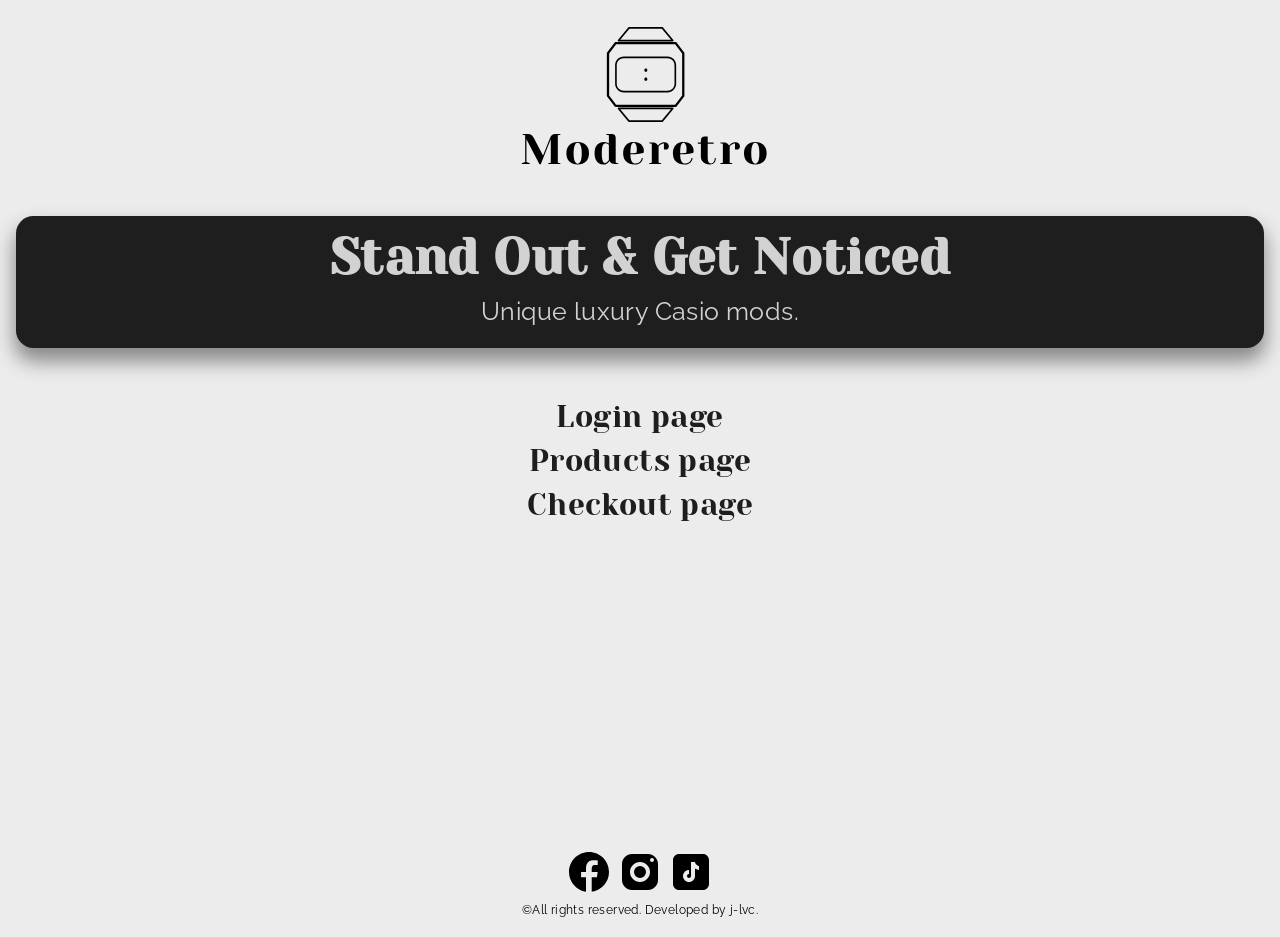
<file: index.html>
<!DOCTYPE html>
<html lang="en">
<head>
    <meta charset="UTF-8">
    <meta name="viewport" content="width=device-width, initial-scale=1.0">
    <meta name="description" content="Unique Casio mods. Wear luxury, style and self image of bravery.">
    <meta name="author" content="d-jlvc">
    <!-- Title: -->
    <title>Moderetro | Index</title>
    <!-- OPEN GRAPH Tags: -->
    <meta property="og:type" content="website">
    <meta property="og:url" content="">
    <meta property="og:title" content="Moderetro | Unique Casio Mods">
    <meta property="og:description" content="Discover luxury Casio mods. Unique design for those who dare to be different!">
    <meta property="og:image" content="">
    <!-- Links: -->
    <link rel="stylesheet" href="./css/bootstrap-grid.min.css">
    <link rel="stylesheet" href="./css/style.css">
    <!-- Fonts: -->
    <link rel="preconnect" href="https://fonts.googleapis.com">
    <link rel="preconnect" href="https://fonts.gstatic.com" crossorigin>
    <link href="https://fonts.googleapis.com/css2?family=Yeseva+One&display=swap&family=Raleway:ital,wght@0,100..900;1,100..900" rel="stylesheet">
    <!-- Favicon: -->
    <link rel="shortcut icon" href="/images/favicon.svg" type="image/svg">
</head>
<body>
    <!-- Main content: -->
    <main class="index-main">
        <!-- Logo: -->
        <div class="main-logo">
            <img src="images/moderetro-top.svg" alt="Company logo">
        </div>
        <!-- Moto message: -->
        <div class="moto-msg">
            <h1 class="moto-msg-h1">
                Stand Out & Get Noticed
            </h1>
            <h2 class="moto-msg-h2">
                Unique luxury Casio mods.
            </h2>
        </div>

        <!-- Navigation: -->
        <nav class="index-nav">
            <ul>
                <li><a class="index-nav-link" href="./page-login.html" target="_blank">Login page</a></li>
                <li><a class="index-nav-link" href="./page-product.html" target="_blank">Products page</a></li>
                <li><a class="index-nav-link" href="./page-checkout.html" target="_blank">Checkout page</a></li>
            </ul>
        </nav>
    </main>
    
    <!-- Footer &copy;: -->
    <footer class="footer-index">
        <!-- Social media: -->
        <div class="footer-social-media">
            <a class="footer-soc-link" href="https://facebook.com" target="_blank"">
                <img src="images/icon-facebook.svg" alt="Facebook link">
            </a>
            <a class="footer-soc-link" href="https://instagram.com" target="_blank">
                <img src="images/icon-instagram.svg" alt="Instagram link">
            </a>
            <a class="footer-soc-link" href="https://tiktok.com" target="_blank">
                <img src="images/icon-tiktok.svg" alt="Tiktok link">
            </a>
        </div>
        <!-- Copyright msg: -->
        <p class="footer-copyright-msg">&copy;All rights reserved. Developed by j-lvc.</p>
    </footer>

    <!-- Bootstrap jS and main.js import: -->
    <script src="./scripts/bootstrap.bundle.min.js"></script>
    <script src="./js/main.js"></script>
</body>
</html>
</file>
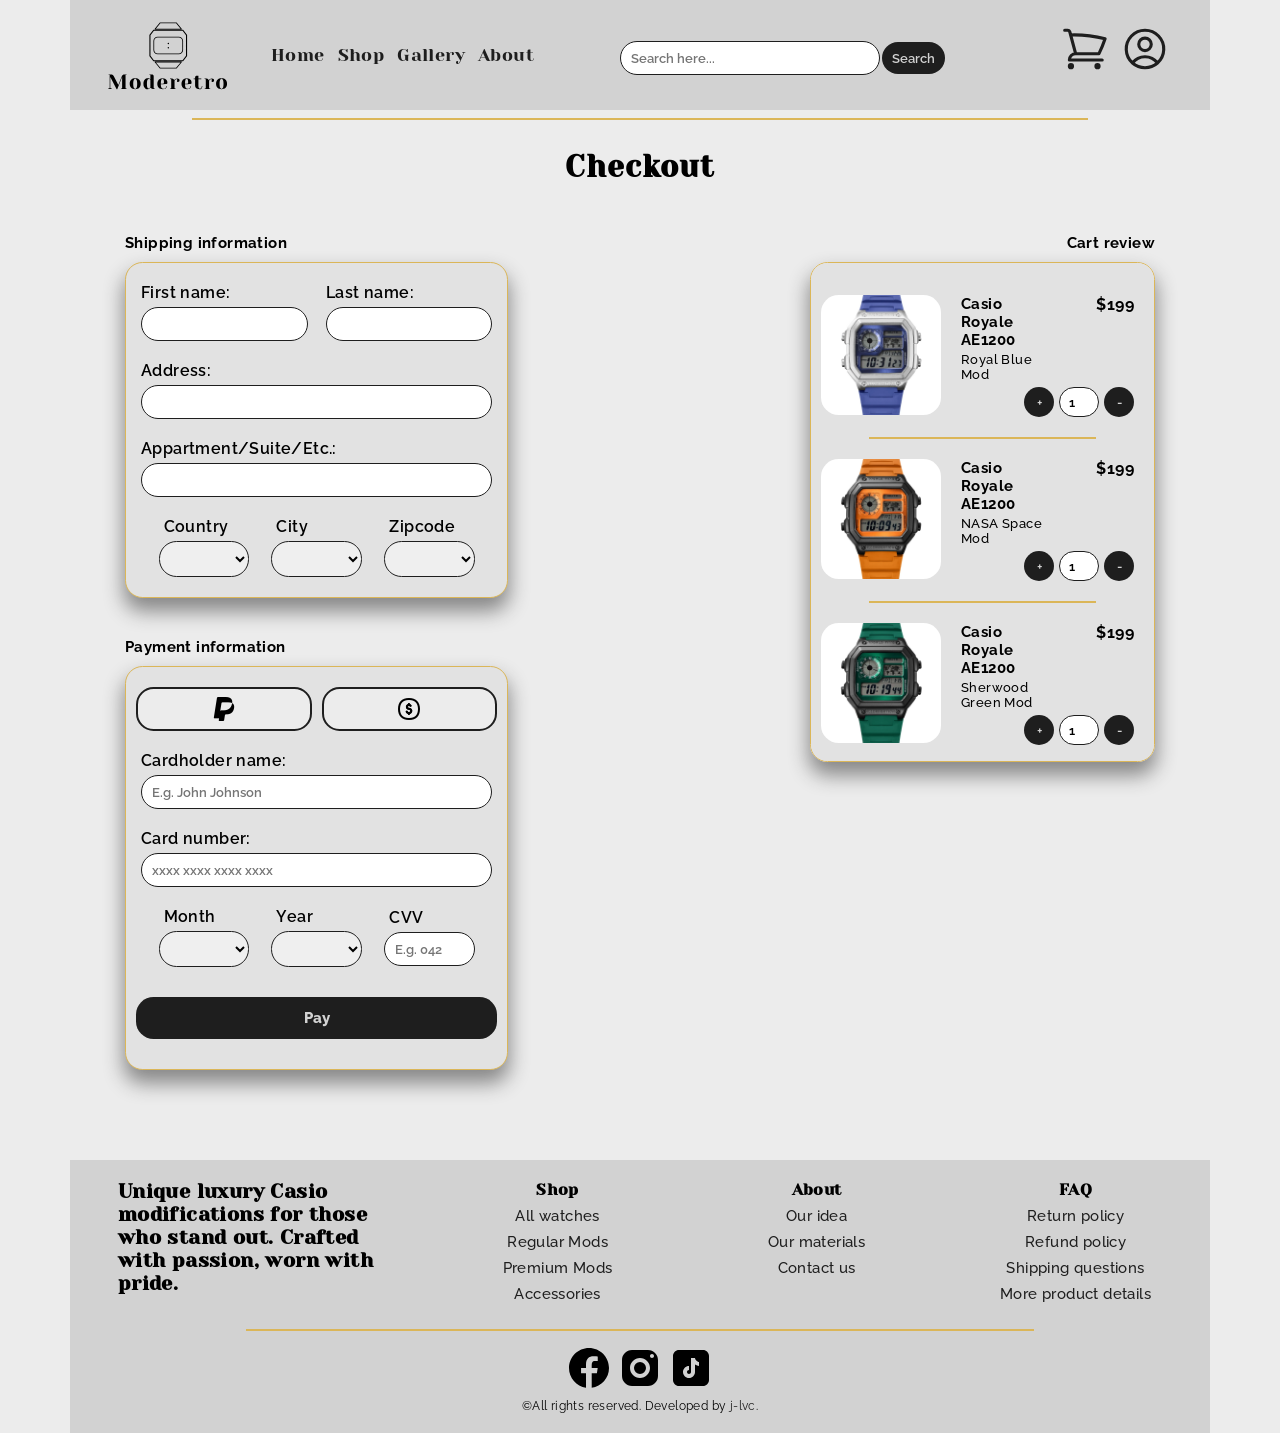
<file: page-checkout.html>
<!DOCTYPE html>
<html lang="en">
<head>
    <meta charset="UTF-8">
    <meta name="viewport" content="width=device-width, initial-scale=1.0">
    <meta name="description" content="Unique luxury Casio modifications for those who stand out. Crafted with passion, worn with pride.">
    <meta name="author" content="d-jlvc">
    <!-- Title: -->
    <title>Moderetro | Checkout</title>
    <!-- OPEN GRAPH Tags: -->
    <meta property="og:type" content="website">
    <meta property="og:url" content="">
    <meta property="og:title" content="Moderetro | Unique Casio Mods">
    <meta property="og:description" content="Discover luxury Casio mods. Unique design for those who dare to be different!">
    <meta property="og:image" content="">
    <!-- Links: -->
    <link rel="stylesheet" href="./css/bootstrap-grid.min.css">
    <link rel="stylesheet" href="./css/style.css">
    <!-- Fonts: -->
    <link rel="preconnect" href="https://fonts.googleapis.com">
    <link rel="preconnect" href="https://fonts.gstatic.com" crossorigin>
    <link href="https://fonts.googleapis.com/css2?family=Yeseva+One&display=swap&family=Raleway:ital,wght@0,100..900;1,100..900" rel="stylesheet">
    <!-- Favicon: -->
    <link rel="shortcut icon" href="images/favicon.svg" type="image/svg">
</head>
<body>
    <!-- Header: -->
    <header class="container header">
        <div class="row align-items-center justify-content-lg-between">
            <!-- Header logo: -->
            <div class="col-12 d-block d-lg-none">
                <a href="index.html"><img class="header-logo" src="images/moderetro-logo.svg" alt="Company logo"></a>
            </div>
            <div class="col-lg-2 d-none d-lg-block">
                <a href="index.html"><img class="header-logo" src="images/moderetro-top.svg" alt="Company logo"></a>
            </div>
            <!-- Header navigation: -->
            <div class="col-12 col-lg-3">
                <nav class="header-nav">
                    <ul>
                        <li><a class="header-nav-link" href="index.html" target="_self">Home</a></li>
                        <li><a class="header-nav-link" href="page-product.html" target="_self">Shop</a></li>
                        <li><a class="header-nav-link" href="#" target="_self">Gallery</a></li>
                        <li><a class="header-nav-link" href="#" target="_self">About</a></li>
                    </ul>
                </nav>
            </div>
            <!-- Search bar: -->
            <div class="search-bar col-12 col-lg-5">
                <form action="#" method="get">
                    <input class="search-field" type="search" 
                    name="q" id="search-action" 
                    placeholder="Search here...">
                    <button class="buttons" type="submit">Search</button>
                </form>
            </div>
            <!-- Header icons: -->
            <div class="header-icons col-12 col-lg-2">
                <a href="./page-checkout.html">
                    <svg class="header-icon" xmlns="http://www.w3.org/2000/svg" fill="none" viewBox="0 0 24 24" stroke-width="1.5" stroke="currentColor" class="size-6">
                        <path stroke-linecap="round" stroke-linejoin="round" d="M2.25 3h1.386c.51 0 .955.343 1.087.835l.383 1.437M7.5 14.25a3 3 0 0 0-3 3h15.75m-12.75-3h11.218c1.121-2.3 2.1-4.684 2.924-7.138a60.114 60.114 0 0 0-16.536-1.84M7.5 14.25 5.106 5.272M6 20.25a.75.75 0 1 1-1.5 0 .75.75 0 0 1 1.5 0Zm12.75 0a.75.75 0 1 1-1.5 0 .75.75 0 0 1 1.5 0Z" />
                    </svg>
                </a>
                <a href="./page-login.html">
                    <svg class="header-icon" xmlns="http://www.w3.org/2000/svg" fill="none" viewBox="0 0 24 24" stroke-width="1.5" stroke="currentColor" class="size-6">
                        <path stroke-linecap="round" stroke-linejoin="round" d="M17.982 18.725A7.488 7.488 0 0 0 12 15.75a7.488 7.488 0 0 0-5.982 2.975m11.963 0a9 9 0 1 0-11.963 0m11.963 0A8.966 8.966 0 0 1 12 21a8.966 8.966 0 0 1-5.982-2.275M15 9.75a3 3 0 1 1-6 0 3 3 0 0 1 6 0Z" />
                    </svg>
                </a>
            </div>
        </div>
    </header>

    <!-- Separator -->
    <div class="sep"></div>

    <!-- Main content: -->
    <main class="container main">

        <!-- Main title: -->
        <h1 class="main-title">Checkout</h1>

        <!-- MAIN ROW!!! -->
        <div class="row flex-row align-items-start justify-content-between">

            <!-- SHIPPING AND PAYMENT container -->
            <div class="container flex-column
                order-2 order-md-2 order-lg-1
                col-12 col-md-9 col-lg-5 centered">

                <!-- Shipping and Payment Form: -->
                <form action="#" method="post">

                    <!-- SHIPPING FIELD: -->
                    <div class="shipping-info col-12 col-md-9 col-lg-10">
                        <!-- Title: -->
                        <h2>Shipping information</h2>
                        <!-- Shipping info field: -->
                        <div class="info-field">
                            <!-- User name and surname div: -->
                            <div class="name-input">
                                <!-- Name: -->
                                <label>
                                    First name:
                                    <input class="input-field" type="text" 
                                    name="first-name" id="first-name" required>
                                </label>
                                <!-- Surname: -->
                                <label>
                                    Last name:
                                    <input class="input-field" type="text" 
                                    name="last-name" id="last-name" required>
                                </label>
                            </div>
                            <!-- Address: -->
                            <label>
                                Address:
                                <input class="input-field" type="text" 
                                name="address" id="address" required>
                            </label>
                            <!-- Appt/Suit/Etc: -->
                            <label>
                                Appartment/Suite/Etc.:
                                <input class="input-field" type="text" 
                                name="appt-etc" id="appt-etc">
                            </label>

                            <!-- Dropdown info: -->
                            <div class="dropdowns">
                                <!-- Country dropdown: -->
                                <div class="ddn col-3">
                                    <label for="country">Country</label>
                                    <select class="ddown" name="country" id="country" required>
                                        <option value=""></option>
                                        <option value="country-1">Serbia</option>
                                        <option value="country-2">Montenegro</option>
                                        <option value="country-3">Croatia</option>
                                        <option value="country-4">Bosnia and Herzegovina</option>
                                        <option value="country-5">North Macedonia</option>
                                        <option value="country-6">Romania</option>
                                    </select>
                                </div>
                                <!-- City dropdown: -->
                                <div class="ddn col-3">
                                    <label for="city">City</label>
                                    <select class="ddown" name="city" id="city" required>
                                        <option value=""></option>
                                        <option value="city-1">Belgrade</option>
                                        <option value="city-2">Podgorica</option>
                                        <option value="city-3">Zagreb</option>
                                        <option value="city-4">Sarajevo</option>
                                        <option value="city-5">Skopje</option>
                                        <option value="city-6">Bucharest</option>
                                    </select>
                                </div>
                                <!-- Zipcode dropdown: -->
                                <div class="ddn col-3">
                                    <label for="zipcode">Zipcode</label>
                                    <select class="ddown" name="zipcode" id="zipcode" required>
                                        <option value=""></option>
                                        <option value="country-1">11000</option>
                                        <option value="country-2">22000</option>
                                        <option value="country-3">33000</option>
                                        <option value="country-4">44000</option>
                                        <option value="country-5">55000</option>
                                        <option value="country-6">66000</option>
                                    </select>
                                </div>
                            </div> <!-- DROPDOWNS CLOSED!!! -->
                        </div> <!-- INFO FIELD CLOSED!!! -->
                    </div> <!-- SHIPPING INFO CLOSED !!! -->

                    <!-- PAYMENT FIELD: -->
                    <div class="payment-info col-12 col-md-9 col-lg-10">
                        <!-- Title: -->
                        <h2>Payment information</h2>
                        <!-- Payment info field: -->
                        <div class="info-field">
                            <!-- Buttons div: -->
                            <div class="payment-btns">
                                <a class="btn-1 btn-pay" href="https://paypal.com" target="_blank">
                                    <img src="images/icon-paypal.png" alt="Paypal Button Logo">
                                </a>
                                <a class="btn-1 btn-pay" href="#" target="_blank">
                                    <img src="images/icon-cash.png" alt="Cash Payment Button Logo">
                                </a>
                            </div>
                            <!-- Cardholder name: -->
                            <label>
                                Cardholder name:
                                <input class="input-field" type="text" 
                                name="card-name" id="card-name"
                                placeholder="E.g. John Johnson" required>
                            </label>
                            <!-- Card number: -->
                            <label>
                                Card number:
                                <input class="input-field" type="text" 
                                name="card-number" id="card-number"
                                placeholder="xxxx xxxx xxxx xxxx" required>
                            </label>

                            <!-- Dropdown payment info: -->
                            <div class="dropdowns">
                                <!-- Month dropdown: -->
                                <div class="ddn col-3">
                                    <label for="card-month">Month</label>
                                    <select class="ddown" name="card-month" id="card-month" required>
                                        <option value=""></option>
                                        <option value="1">Jan</option>
                                        <option value="2">Feb</option>
                                        <option value="3">Mar</option>
                                        <option value="4">Apr</option>
                                        <option value="5">May</option>
                                        <option value="6">Jun</option>
                                        <option value="7">Jul</option>
                                        <option value="8">Aug</option>
                                        <option value="9">Sep</option>
                                        <option value="10">Oct</option>
                                        <option value="11">Nov</option>
                                        <option value="12">Dec</option>
                                    </select>
                                </div>
                                <!-- Year dropdown: -->
                                <div class="ddn col-3">
                                    <label for="card-year">Year</label>
                                    <select class="ddown" name="card-year" id="card-year" required>
                                        <option value=""></option>
                                        <option value="25">2025</option>
                                        <option value="26">2026</option>
                                        <option value="27">2027</option>
                                        <option value="28">2028</option>
                                        <option value="29">2029</option>
                                        <option value="30">2030</option>
                                    </select>
                                </div>
                                <!-- CVV Input: -->
                                <div class="ddn col-3">
                                    <label for="zipcode">CVV</label>
                                    <input type="text" name="card-cvv" id="card-cvv" 
                                    placeholder="E.g. 042" required>
                                </div>
                            </div> <!-- DROPDOWNS CLOSED!!! -->

                            <!-- PAY Btn: -->
                            <div class="finish-button">
                                <button class="login-btn" type="submit">Pay</button>
                            </div>
                    
                        </div> <!-- PAYMENT INFO FIELD CLOSED!!! -->
                    </div>  <!-- PAYMENT CLOSED!!! --> 
                </form> <!-- FORM CLOSED!!! -->        
            </div> <!-- SHIPPING AND PAYMENT CONTAINER CLOSED!!! --> 

            <!-- CONTAINER FOR THE PRODUCT OVERVIEW: -->
            <div class="container flex-column
                order-1 order-md-1 order-lg-2
                col-12 col-md-9 col-lg-5 position-fix
                right-text">

                <!-- Cart field: DIV ONLY FOR SPACE USED BY CART -->
                <div class="product-info align-items-end 
                    col-12 col-md-9 col-lg-9">
                    <!-- Title: -->
                    <h2 class="chechout-main">Cart review</h2>
                    <!-- Field with products: -->
                    <div class="info-field products-info-field">
                        <!-- Procuct#1 -->
                        <div class="product-field">
                            <!-- Product image: -->
                            <div class="product-image">
                                <img src="images/casio-blue.jpeg" alt="Product-Casio-Blue">
                            </div>
                            <!-- Product details: -->
                            <div class="product-details">
                                <p class="product-title">Casio Royale AE1200</p>
                                <p class="subtitle-title">Royal Blue Mod</p>
                            </div>
                            <!-- Product price and quantity: -->
                            <div class="product-price-quant">
                                <p class="price">$199</p>
                                <!-- + & - -->
                                <div class="product-quantity">
                                    <button class="quant-btn" id="plus-btn">+</button>
                                    <input type="number" name="quantity" id="product-quantity" value="1">
                                    <button class="quant-btn" id="minus-btn">-</button>
                                </div>
                            </div>
                        </div> <!-- Product#1 CLOSED !!! -->

                        <!-- Separate products: -->
                        <div class="sep"></div>

                        <!-- Procuct#2 -->
                        <div class="product-field">
                            <!-- Product image: -->
                            <div class="product-image">
                                <img src="images/casio-orange.jpeg" alt="Product-Casio-Orange">
                            </div>
                            <!-- Product details: -->
                            <div class="product-details">
                                <p class="product-title">Casio Royale AE1200</p>
                                <p class="subtitle-title">NASA Space Mod</p>
                            </div>
                            <!-- Product price and quantity: -->
                            <div class="product-price-quant">
                                <p class="price">$199</p>
                                <!-- + & - -->
                                <div class="product-quantity">
                                    <button class="quant-btn" id="plus-btn">+</button>
                                    <input type="number" name="quantity" id="product-quantity" value="1">
                                    <button class="quant-btn" id="minus-btn">-</button>
                                </div>
                            </div>
                        </div> <!-- Product#2 CLOSED !!! -->

                        <!-- Separate products: -->
                        <div class="sep"></div>

                        <!-- Procuct#3 -->
                        <div class="product-field">
                            <!-- Product image: -->
                            <div class="product-image">
                                <img src="images/casio-green.jpeg" alt="Product-Casio-Green">
                            </div>
                            <!-- Product details: -->
                            <div class="product-details">
                                <p class="product-title">Casio Royale AE1200</p>
                                <p class="subtitle-title">Sherwood Green Mod</p>
                            </div>
                            <!-- Product price and quantity: -->
                            <div class="product-price-quant">
                                <p class="price">$199</p>
                                <!-- + & - -->
                                <div class="product-quantity">
                                    <button class="quant-btn" id="plus-btn">+</button>
                                    <input type="number" name="quantity" id="product-quantity" value="1">
                                    <button class="quant-btn" id="minus-btn">-</button>
                                </div>
                            </div>
                        </div> <!-- Product#3 CLOSED !!! -->

                        <!-- Separate products: -->
                        <div class="sep"></div>

                        <!-- Procuct#4 -->
                        <div class="product-field">
                            <!-- Product image: -->
                            <div class="product-image">
                                <img src="images/casio-bracelet-blk.jpeg" alt="Product-Casio-Green">
                            </div>
                            <!-- Product details: -->
                            <div class="product-details">
                                <p class="product-title">Casio Replacement Bracelet</p>
                                <p class="subtitle-title">Mountaineer Velcro</p>
                            </div>
                            <!-- Product price and quantity: -->
                            <div class="product-price-quant">
                                <p class="price">$9.99</p>
                                <!-- + & - -->
                                <div class="product-quantity">
                                    <button class="quant-btn" id="plus-btn">+</button>
                                    <input type="number" name="quantity" id="product-quantity" value="1">
                                    <button class="quant-btn" id="minus-btn">-</button>
                                </div>
                            </div>
                        </div> <!-- Product#4 CLOSED !!! -->

                        <!-- Separate products: -->
                        <div class="sep"></div>

                        <div class="total-part">
                            <p class="product-title">Total:</p>
                            <p class="price">$606.99</p>
                        </div>

                        <!-- Separate PromoCode: -->
                        <div class="sep"></div>

                        <!-- TASK2: PromoCode Update: -->
                        <div class="total-part flex-column">
                            <input class="m-2" type="text" name="promoCode" id="promo-input"
                            placeholder="Add promo code:">
                            <button class="m-2" onclick="validateAndNotify()">Apply</button>
                        </div>

                    </div> <!-- FIELD WITH PRODUCTS CLOSED !!! -->
                </div> <!-- SPACE USED BY CART CLOSED !!! -->


        
            </div> <!-- CONTAINER FOR PRODUCT OVERVIEW CLOSED!!! -->
        </div> <!-- MAIN ROW CLOSED!!! -->
    </main>
    
    <!-- Footer &copy;: -->
    <footer class="container footer">
        <!-- Footer nav: -->
            <div class="row p-2 mt-2 mt-lg-4 justify-content-around">
                <!-- Footer message: -->
                <div class="col-12 col-md-8 col-lg-3 mb-4">
                    <h2 class="footer-msg">
                        Unique luxury Casio modifications for those who stand out. 
                        Crafted with passion, worn with pride.
                    </h2>
                </div>

                <!-- Separator: -->
                <div class="sep d-lg-none"></div>
                <!-- SHOP Section: -->
                <div class="footer-links col-12 col-lg-2 mt-4 mt-lg-0 ">
                    <h3 class="footer-title">Shop</h3>
                    <ul>
                        <li><a href="#">All watches</a></li>
                        <li><a href="#">Regular Mods</a></li>
                        <li><a href="#">Premium Mods</a></li>
                        <li><a href="#">Accessories</a></li>
                    </ul>
                </div>
                <!-- ABOUT Section: -->
                <div class="footer-links col-12 col-lg-2 mt-3 mt-lg-0">
                    <h3 class="footer-title">About</h3>
                    <ul>
                        <li><a href="#">Our idea</a></li>
                        <li><a href="#">Our materials</a></li>
                        <li><a href="#">Contact us</a></li>
                    </ul>
                </div>
                <!-- FAQ Section: -->
                <div class="footer-links col-12 col-lg-2 mt-3 mt-lg-0">
                    <h3 class="footer-title">FAQ</h3>
                    <ul>
                        <li><a href="#">Return policy</a></li>
                        <li><a href="#">Refund policy</a></li>
                        <li><a href="#">Shipping questions</a></li>
                        <li><a href="#">More product details</a></li>
                    </ul>
                </div>

            </div>
        </div>
        <!-- Separator: -->
        <div class="sep"></div>
        <!-- Social media: -->
        <div class="footer-social-media">
            <a class="footer-soc-link" href="https://facebook.com" target="_blank"">
                <img src="images/icon-facebook.svg" alt="Facebook link">
            </a>
            <a class="footer-soc-link" href="https://instagram.com" target="_blank">
                <img src="images/icon-instagram.svg" alt="Instagram link">
            </a>
            <a class="footer-soc-link" href="https://tiktok.com" target="_blank">
                <img src="images/icon-tiktok.svg" alt="Tiktok link">
            </a>
        </div>
        <!-- Copyright msg: -->
        <p class="footer-copyright-msg">&copy;All rights reserved. Developed by <a class="footer-soc-link" href="https://github.com/d-jlvc" target="_blank">j-lvc</a>.</p>
    </footer>

    <!-- Bootstrap jS  and main.js import: -->
    <script src="./scripts/bootstrap.bundle.min.js"></script>
    <script src="./js/main.js"></script>
</body>
</html>
</file>
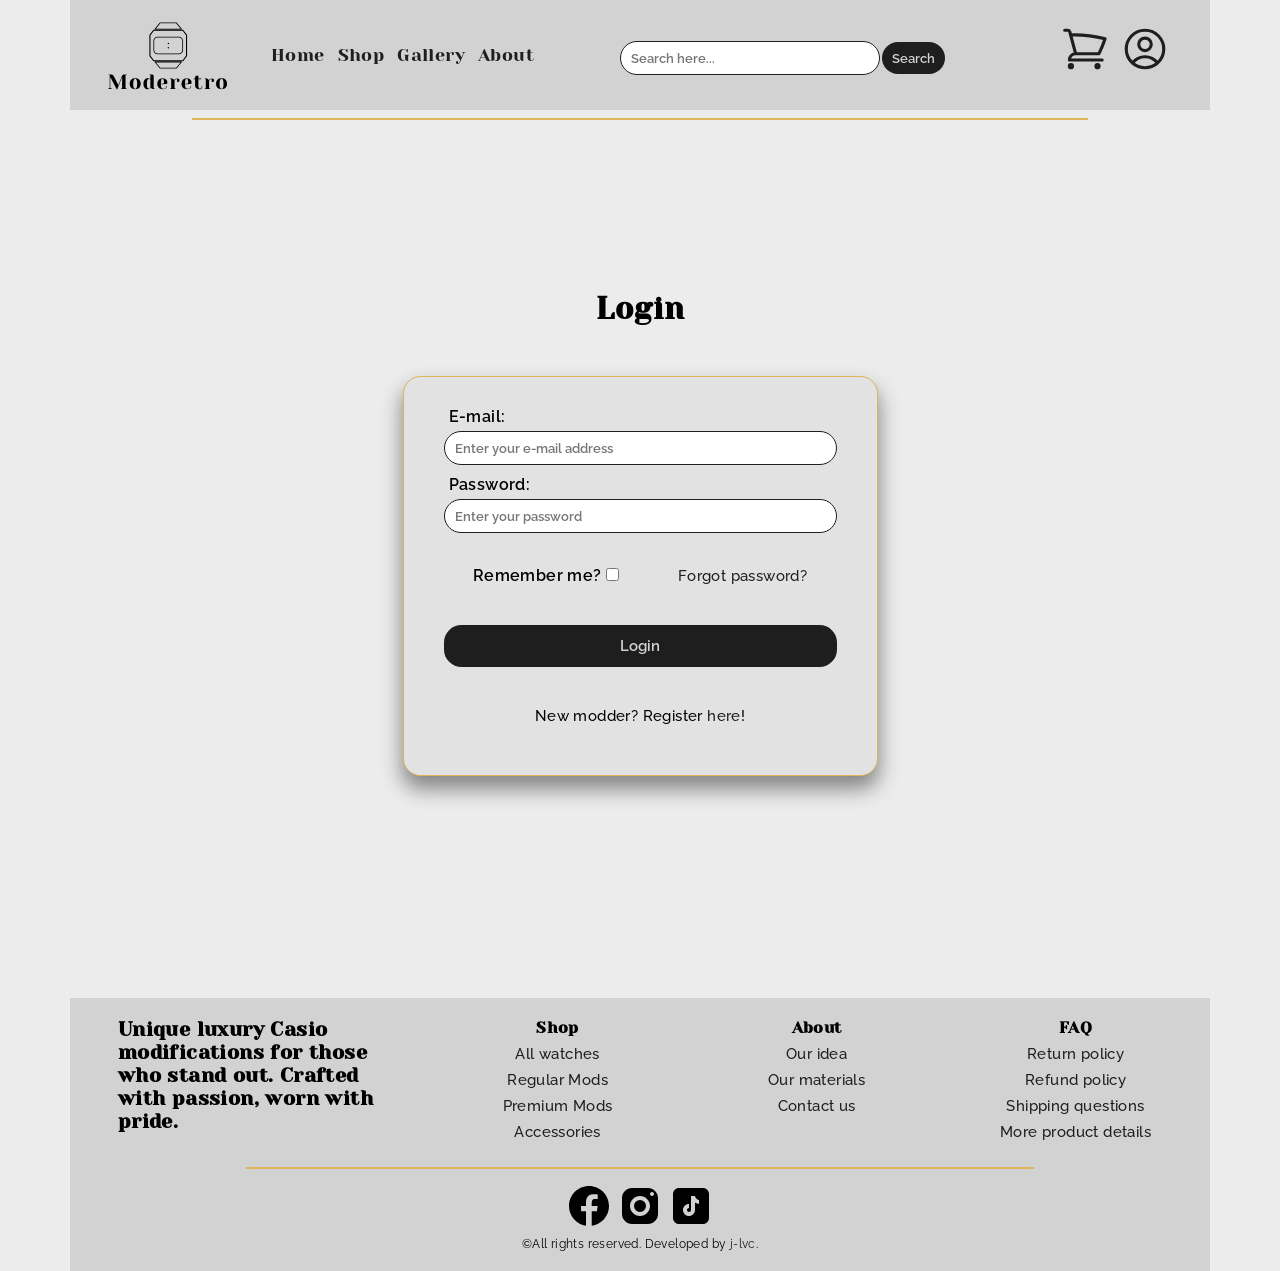
<file: page-login.html>
<!DOCTYPE html>
<html lang="en">
<head>
    <meta charset="UTF-8">
    <meta name="viewport" content="width=device-width, initial-scale=1.0">
    <meta name="description" content="Unique luxury Casio modifications for those who stand out. Crafted with passion, worn with pride.">
    <meta name="author" content="d-jlvc">
    <!-- Title: -->
    <title>Moderetro | Login</title>
    <!-- OPEN GRAPH Tags: -->
    <meta property="og:type" content="website">
    <meta property="og:url" content="">
    <meta property="og:title" content="Moderetro | Unique Casio Mods">
    <meta property="og:description" content="Discover luxury Casio mods. Unique design for those who dare to be different!">
    <meta property="og:image" content="">
    <!-- Links: -->
    <link rel="stylesheet" href="./css/bootstrap-grid.min.css">
    <link rel="stylesheet" href="./css/style.css">
    <!-- Fonts: -->
    <link rel="preconnect" href="https://fonts.googleapis.com">
    <link rel="preconnect" href="https://fonts.gstatic.com" crossorigin>
    <link href="https://fonts.googleapis.com/css2?family=Yeseva+One&display=swap&family=Raleway:ital,wght@0,100..900;1,100..900" rel="stylesheet">
    <!-- Favicon: -->
    <link rel="shortcut icon" href="images/favicon.svg" type="image/svg">
</head>
<body>
    <!-- Header: -->
    <header class="container header">
        <div class="row align-items-center justify-content-lg-between">
            <!-- Header logo: -->
            <div class="col-12 d-block d-lg-none">
                <a href="index.html"><img class="header-logo" src="images/moderetro-logo.svg" alt="Company logo"></a>
            </div>
            <div class="col-lg-2 d-none d-lg-block">
                <a href="index.html"><img class="header-logo" src="images/moderetro-top.svg" alt="Company logo"></a>
            </div>
            <!-- Header navigation: -->
            <div class="col-12 col-lg-3">
                <nav class="header-nav">
                    <ul>
                        <li><a class="header-nav-link" href="index.html" target="_self">Home</a></li>
                        <li><a class="header-nav-link" href="page-product.html" target="_self">Shop</a></li>
                        <li><a class="header-nav-link" href="#" target="_self">Gallery</a></li>
                        <li><a class="header-nav-link" href="#" target="_self">About</a></li>
                    </ul>
                </nav>
            </div>
            <!-- Search bar: -->
            <div class="search-bar col-12 col-lg-5">
                <form action="#" method="get">
                    <input class="search-field" type="search" 
                    name="q" id="search-action" 
                    placeholder="Search here...">
                    <button class="buttons" type="submit">Search</button>
                </form>
            </div>
            <!-- Header icons: -->
            <div class="header-icons col-12 col-lg-2">
                <a href="page-checkout.html">
                    <svg class="header-icon" xmlns="http://www.w3.org/2000/svg" fill="none" viewBox="0 0 24 24" stroke-width="1.5" stroke="currentColor" class="size-6">
                        <path stroke-linecap="round" stroke-linejoin="round" d="M2.25 3h1.386c.51 0 .955.343 1.087.835l.383 1.437M7.5 14.25a3 3 0 0 0-3 3h15.75m-12.75-3h11.218c1.121-2.3 2.1-4.684 2.924-7.138a60.114 60.114 0 0 0-16.536-1.84M7.5 14.25 5.106 5.272M6 20.25a.75.75 0 1 1-1.5 0 .75.75 0 0 1 1.5 0Zm12.75 0a.75.75 0 1 1-1.5 0 .75.75 0 0 1 1.5 0Z" />
                    </svg>
                </a>
                <a href="page-login.html">
                    <svg class="header-icon" xmlns="http://www.w3.org/2000/svg" fill="none" viewBox="0 0 24 24" stroke-width="1.5" stroke="currentColor" class="size-6">
                        <path stroke-linecap="round" stroke-linejoin="round" d="M17.982 18.725A7.488 7.488 0 0 0 12 15.75a7.488 7.488 0 0 0-5.982 2.975m11.963 0a9 9 0 1 0-11.963 0m11.963 0A8.966 8.966 0 0 1 12 21a8.966 8.966 0 0 1-5.982-2.275M15 9.75a3 3 0 1 1-6 0 3 3 0 0 1 6 0Z" />
                    </svg>
                </a>
            </div>
        </div>
    </header>

    <!-- Separator -->
    <div class="sep mb-0"></div>

    <!-- Main content: -->
    <main class="container login-main">
        <div class="row align-items-center justify-content-center">
            <!-- Login title: -->
            <div class="col-12">
                <h1 class="main-title">Login</h1>
            </div>
            <!-- Login field: -->
            <div class="col-11 col-md-7 col-lg-5 login-field">
                <!-- Form: -->
                <!-- <form action="#" method="get"> -->
                    <!-- Inputs: -->
                    <div class="login-input">
                        <label>
                            E-mail:
                            <input class="login-field-input" type="text" name="user-email" id="login-email"
                            placeholder="Enter your e-mail address" required> <!-- Promenjen type u "text" zbog potrebe zadatka -->
                        </label>
                    </div>
                    <div class="login-input">
                        <label>
                            Password:
                            <input class="login-field-input" type="password" name="user-password" id="login-password"
                            placeholder="Enter your password" required>
                        </label>
                    </div>
                    <!-- Password opts: -->
                    <div class="password-opt">
                        <label>
                            Remember me?
                            <input class="checkbox" type="checkbox" name="remember-user" id="remember-user"
                            value="remember-y">
                        </label>
                        <span class="fgt-psw"><a href="#">Forgot password?</a></span>
                    </div>
                    <!-- Button: -->
                    <button class="login-btn" type="button" onclick="loginAlert()">Login</button>
                    <!-- Create account prompt: -->
                    <p class="create-acc">New modder? Register <a href="#" target="_blank">here</a>!</p>

                <!-- </form> -->
            </div>
        </div>
    </main>
    
    <!-- Footer &copy;: -->
    <footer class="container footer">
        <!-- Footer nav: -->
            <div class="row p-2 mt-2 mt-lg-4 justify-content-around">
                <!-- Footer message: -->
                <div class="col-12 col-md-8 col-lg-3 mb-4">
                    <h2 class="footer-msg">
                        Unique luxury Casio modifications for those who stand out. 
                        Crafted with passion, worn with pride.
                    </h2>
                </div>

                <!-- Separator: -->
                <div class="sep d-lg-none"></div>
                <!-- SHOP Section: -->
                <div class="footer-links col-12 col-lg-2 mt-4 mt-lg-0 ">
                    <h3 class="footer-title">Shop</h3>
                    <ul>
                        <li><a href="#">All watches</a></li>
                        <li><a href="#">Regular Mods</a></li>
                        <li><a href="#">Premium Mods</a></li>
                        <li><a href="#">Accessories</a></li>
                    </ul>
                </div>
                <!-- ABOUT Section: -->
                <div class="footer-links col-12 col-lg-2 mt-3 mt-lg-0">
                    <h3 class="footer-title">About</h3>
                    <ul>
                        <li><a href="#">Our idea</a></li>
                        <li><a href="#">Our materials</a></li>
                        <li><a href="#">Contact us</a></li>
                    </ul>
                </div>
                <!-- FAQ Section: -->
                <div class="footer-links col-12 col-lg-2 mt-3 mt-lg-0">
                    <h3 class="footer-title">FAQ</h3>
                    <ul>
                        <li><a href="#">Return policy</a></li>
                        <li><a href="#">Refund policy</a></li>
                        <li><a href="#">Shipping questions</a></li>
                        <li><a href="#">More product details</a></li>
                    </ul>
                </div>

            </div>
        </div>
        <!-- Separator: -->
        <div class="sep"></div>
        <!-- Social media: -->
        <div class="footer-social-media">
            <a class="footer-soc-link" href="https://facebook.com" target="_blank"">
                <img src="images/icon-facebook.svg" alt="Facebook link">
            </a>
            <a class="footer-soc-link" href="https://instagram.com" target="_blank">
                <img src="images/icon-instagram.svg" alt="Instagram link">
            </a>
            <a class="footer-soc-link" href="https://tiktok.com" target="_blank">
                <img src="images/icon-tiktok.svg" alt="Tiktok link">
            </a>
        </div>
        <!-- Copyright msg: -->
        <p class="footer-copyright-msg">&copy;All rights reserved. Developed by <a class="footer-soc-link" href="https://github.com/d-jlvc" target="_blank">j-lvc</a>.</p>
    </footer>

    <!-- Bootstrap jS and main.js import: -->
    <script src="./scripts/bootstrap.bundle.min.js"></script>
    <script src="./js/main.js"></script>
</body>
</html>
</file>
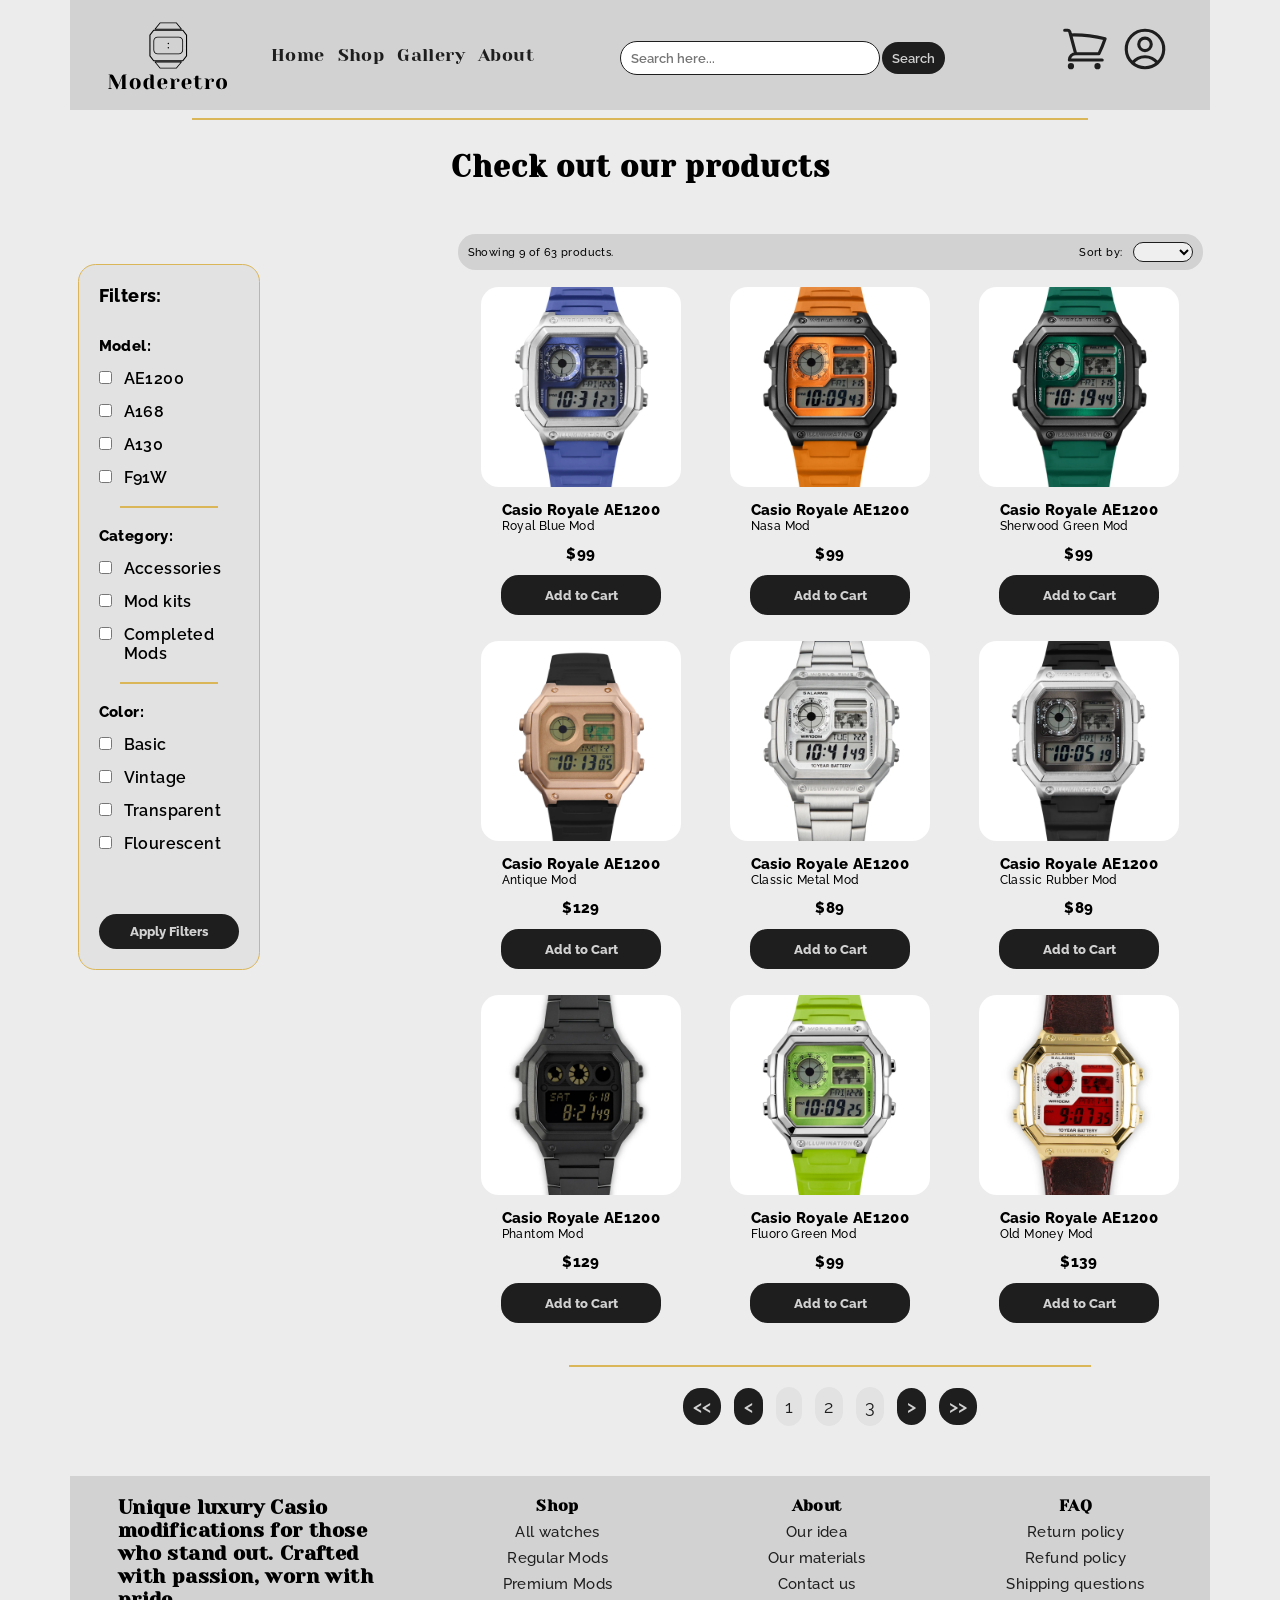
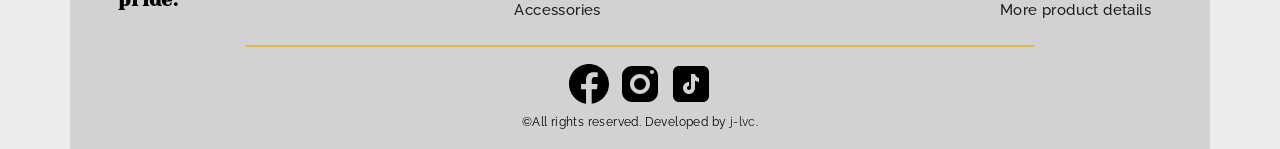
<file: page-product.html>
<!DOCTYPE html>
<html lang="en">
<head>
    <meta charset="UTF-8">
    <meta name="viewport" content="width=device-width, initial-scale=1.0">
    <meta name="description" content="Unique luxury Casio modifications for those who stand out. Crafted with passion, worn with pride.">
    <meta name="author" content="d-jlvc">
    <!-- Title: -->
    <title>Moderetro | Products</title>
    <!-- OPEN GRAPH Tags: -->
    <meta property="og:type" content="website">
    <meta property="og:url" content="">
    <meta property="og:title" content="Moderetro | Unique Casio Mods">
    <meta property="og:description" content="Discover luxury Casio mods. Unique design for those who dare to be different!">
    <meta property="og:image" content="">
    <!-- Links: -->
    <link rel="stylesheet" href="./css/bootstrap-grid.min.css">
    <link rel="stylesheet" href="./css/style.css">
    <!-- Fonts: -->
    <link rel="preconnect" href="https://fonts.googleapis.com">
    <link rel="preconnect" href="https://fonts.gstatic.com" crossorigin>
    <link href="https://fonts.googleapis.com/css2?family=Yeseva+One&display=swap&family=Raleway:ital,wght@0,100..900;1,100..900" rel="stylesheet">
    <!-- Favicon: -->
    <link rel="shortcut icon" href="images/favicon.svg" type="image/svg">
</head>
<body>
    <!-- Header: -->
    <header class="container header">
        <div class="row align-items-center justify-content-lg-between">
            <!-- Header logo: -->
            <div class="col-12 d-block d-lg-none">
                <a href="index.html"><img class="header-logo" src="images/moderetro-logo.svg" alt="Company logo"></a>
            </div>
            <div class="col-lg-2 d-none d-lg-block">
                <a href="index.html"><img class="header-logo" src="images/moderetro-top.svg" alt="Company logo"></a>
            </div>
            <!-- Header navigation: -->
            <div class="col-12 col-lg-3">
                <nav class="header-nav">
                    <ul>
                        <li><a class="header-nav-link" href="index.html" target="_self">Home</a></li>
                        <li><a class="header-nav-link" href="page-product.html" target="_self">Shop</a></li>
                        <li><a class="header-nav-link" href="#" target="_self">Gallery</a></li>
                        <li><a class="header-nav-link" href="#" target="_self">About</a></li>
                    </ul>
                </nav>
            </div>
            <!-- Search bar: -->
            <div class="search-bar col-12 col-lg-5">
                <form action="#" method="get">
                   <input class="search-field" type="search" 
                    name="q" id="search-action" 
                    placeholder="Search here...">
                    <button class="buttons" type="submit">Search</button>
                </form>
            </div>
            <!-- Header icons: -->
            <div class="header-icons col-12 col-lg-2">
                <a onclick="getCartTotal()"> <!-- Izmene zarad zadatka iz TASK2 -->
                    <svg class="header-icon" xmlns="http://www.w3.org/2000/svg" fill="none" viewBox="0 0 24 24" stroke-width="1.5" stroke="currentColor" class="size-6">
                        <path stroke-linecap="round" stroke-linejoin="round" d="M2.25 3h1.386c.51 0 .955.343 1.087.835l.383 1.437M7.5 14.25a3 3 0 0 0-3 3h15.75m-12.75-3h11.218c1.121-2.3 2.1-4.684 2.924-7.138a60.114 60.114 0 0 0-16.536-1.84M7.5 14.25 5.106 5.272M6 20.25a.75.75 0 1 1-1.5 0 .75.75 0 0 1 1.5 0Zm12.75 0a.75.75 0 1 1-1.5 0 .75.75 0 0 1 1.5 0Z" />
                    </svg>
                </a>
                <a href="./page-login.html">
                    <svg class="header-icon" xmlns="http://www.w3.org/2000/svg" fill="none" viewBox="0 0 24 24" stroke-width="1.5" stroke="currentColor" class="size-6">
                        <path stroke-linecap="round" stroke-linejoin="round" d="M17.982 18.725A7.488 7.488 0 0 0 12 15.75a7.488 7.488 0 0 0-5.982 2.975m11.963 0a9 9 0 1 0-11.963 0m11.963 0A8.966 8.966 0 0 1 12 21a8.966 8.966 0 0 1-5.982-2.275M15 9.75a3 3 0 1 1-6 0 3 3 0 0 1 6 0Z" />
                    </svg>
                </a>
            </div>
        </div>
    </header>

    <!-- Separator -->
    <div class="sep"></div>

    <!-- Main content: -->
    <main class="container main">

        <!-- Title: -->
        <h1 class="main-title">Check out our products</h1>

        <!-- ROW FOR PRODUCTS AND FILTER -->
        <div class="row">

            <!-- Product page: 
            A field where products will appear -->
            <div class="product-container
                col-12 col-md-12 col-lg-8
                order-lg-2 order-1 order-md-1">

                <!-- HEADER - Pages and sorting: -->
                <div class="product-container-header">
                    <p>Showing 9 of 63 products.</p>
                    <div class="sort-dropdown">
                        <label for="product-sort">Sort by:</label>
                        <select class="product-sort-select" name="product-sort" id="product-sort">
                            <option value=""></option>
                            <option value="cheapest">Price ascending</option>
                            <option value="expensive">Price descending</option>
                            <option value="ascending">A-Z</option>
                            <option value="descending">Z-A</option>
                            <option value="popular">Popularity</option>
                        </select>
                    </div>
                </div> <!-- Closing container header !!! -->
                
                <!-- Products grid: -->
                <div class="products-grid mb-5">
                    <!-- Product #1 -->
                    <div class="product">
                        <div class="product-img">
                            <img src="images/casio-blue.jpeg" alt="Casio Royal Blue">
                        </div>
                        
                        <div class="product-desc">
                            <p class="product-title">Casio Royale AE1200</p>
                            <p class="subtitle-title">Royal Blue Mod</p>
                        </div>

                        <div class="product-price">
                            <p class="price" id="product-1">$99</p>
                        </div>

                        <div class="add-to-cart-btn">
                            <button onclick="dodajNaIznos(99)">Add to Cart</button>
                        </div>
                    </div> <!-- Product#1 END !!! -->

                    <!-- Product #2 -->
                    <div class="product">
                        <div class="product-img">
                            <img src="images/casio-orange.jpeg" alt="Casio Royal Nasa">
                        </div>
                        
                        <div class="product-desc">
                            <p class="product-title">Casio Royale AE1200</p>
                            <p class="subtitle-title">Nasa Mod</p>
                        </div>

                        <div class="product-price">
                            <p class="price" id="product-2">$99</p>
                        </div>

                        <div class="add-to-cart-btn">
                            <button onclick="dodajNaIznos(99)">Add to Cart</button>
                        </div>
                    </div> <!-- Product#2 END !!! -->

                    <!-- Product #3 -->
                    <div class="product">
                        <div class="product-img">
                            <img src="images/casio-green.jpeg" alt="Casio Royal Green">
                        </div>
                        
                        <div class="product-desc">
                            <p class="product-title">Casio Royale AE1200</p>
                            <p class="subtitle-title">Sherwood Green Mod</p>
                        </div>

                        <div class="product-price">
                            <p class="price" id="product-3">$99</p>
                        </div>

                        <div class="add-to-cart-btn">
                            <button onclick="dodajNaIznos(99)">Add to Cart</button>
                        </div>
                    </div> <!-- Product#3 END !!! -->

                    <!-- Product #4 -->
                    <div class="product">
                        <div class="product-img">
                            <img src="images/casio-bronze.jpeg" alt="Casio Royal Bronze">
                        </div>
                        
                        <div class="product-desc">
                            <p class="product-title">Casio Royale AE1200</p>
                            <p class="subtitle-title">Antique Mod</p>
                        </div>

                        <div class="product-price">
                            <p class="price" id="product-4">$129</p>
                        </div>

                        <div class="add-to-cart-btn">
                            <button onclick="dodajNaIznos(129)">Add to Cart</button>
                        </div>
                    </div> <!-- Product#4 END !!! -->

                    <!-- Product #5 -->
                    <div class="product">
                        <div class="product-img">
                            <img src="images/casio-classic-m.jpeg" alt="Casio Royal CL1">
                        </div>
                        
                        <div class="product-desc">
                            <p class="product-title">Casio Royale AE1200</p>
                            <p class="subtitle-title">Classic Metal Mod</p>
                        </div>

                        <div class="product-price">
                            <p class="price" id="product-5">$89</p>
                        </div>

                        <div class="add-to-cart-btn">
                            <button onclick="dodajNaIznos(89)">Add to Cart</button>
                        </div>
                    </div> <!-- Product#5 END !!! -->

                    <!-- Product #6 -->
                    <div class="product">
                        <div class="product-img">
                            <img src="images/casio-classic-r.jpeg" alt="Casio Royal CL2">
                        </div>
                        
                        <div class="product-desc">
                            <p class="product-title">Casio Royale AE1200</p>
                            <p class="subtitle-title">Classic Rubber Mod</p>
                        </div>

                        <div class="product-price">
                            <p class="price" id="product-6">$89</p>
                        </div>

                        <div class="add-to-cart-btn">
                            <button onclick="dodajNaIznos(89)">Add to Cart</button>
                        </div>
                    </div> <!-- Product#6 END !!! -->

                    <!-- Product #7 -->
                    <div class="product">
                        <div class="product-img">
                            <img src="images/casio-dark.jpeg" alt="Casio Royal Dark">
                        </div>
                        
                        <div class="product-desc">
                            <p class="product-title">Casio Royale AE1200</p>
                            <p class="subtitle-title">Phantom Mod</p>
                        </div>

                        <div class="product-price">
                            <p class="price" id="product-7">$129</p>
                        </div>

                        <div class="add-to-cart-btn">
                            <button onclick="dodajNaIznos(129)">Add to Cart</button>
                        </div>
                    </div> <!-- Product#7 END !!! -->

                    <!-- Product #8 -->
                    <div class="product">
                        <div class="product-img">
                            <img src="images/casio-fluoro.jpeg" alt="Casio Fluoro">
                        </div>
                        
                        <div class="product-desc">
                            <p class="product-title">Casio Royale AE1200</p>
                            <p class="subtitle-title">Fluoro Green Mod</p>
                        </div>

                        <div class="product-price">
                            <p class="price" id="product-8">$99</p>
                        </div>

                        <div class="add-to-cart-btn">
                            <button onclick="dodajNaIznos(99)">Add to Cart</button>
                        </div>
                    </div> <!-- Product#8 END !!! -->

                    <!-- Product #9 -->
                    <div class="product">
                        <div class="product-img">
                            <img src="images/casio-gold.jpeg" alt="Casio Royal Gold">
                        </div>
                        
                        <div class="product-desc">
                            <p class="product-title">Casio Royale AE1200</p>
                            <p class="subtitle-title">Old Money Mod</p>
                        </div>

                        <div class="product-price">
                            <p class="price" id="product-9">$139</p>
                        </div>

                        <div class="add-to-cart-btn">
                            <button onclick="dodajNaIznos(139)">Add to Cart</button>
                        </div>
                    </div> <!-- Product#9 END !!! -->

                </div> <!-- Closing products grid !!! -->

                <!-- Separator: -->
                <div class="sep"></div>

                <!-- Page selector: -->
                <div class="product-page-selector">
                    <button><<</button>
                    <button> <</button>
                    <a class="product-page-number" href="#">1</a>
                    <a class="product-page-number" href="#">2</a>                    
                    <a class="product-page-number" href="#">3</a> 
                    <button> ></button>
                    <button>>></button>                   
                </div> <!-- Page selector closed !!! -->
                
            </div> <!-- Product page closed !!! -->


            <!-- FILTER CONTAINER: -->
            <div class="filter-container
                col-12 col-md-12 col-lg-4
                order-lg-1 order-2 order-md-2
                mt-5">

                <!-- Filter field: -->
                <div class="filter-field col-9 col-md-6 
                    col-lg-6 col-xxl-9">

                    <!-- Title: -->
                    <h2 class="filter-title">Filters:</h2>

                    <!-- MODEL: -->
                    <div class="filter-model">
                        <p class="product-title">Model:</p>

                        <div class="single-model">
                            <input type="checkbox" name="model-1" id="model-1">
                            <label for="model-1">AE1200</label>
                        </div>
                        <div class="single-model">
                            <input type="checkbox" name="model-2" id="model-2">
                            <label for="model-2">A168</label>
                        </div>
                        <div class="single-model">
                            <input type="checkbox" name="model-3" id="model-3">
                            <label for="model-3">A130</label>
                        </div>
                        <div class="single-model">
                            <input type="checkbox" name="model-4" id="model-4">
                            <label for="model-4">F91W</label> 
                        </div> 
                    </div> <!-- Model closed !!! -->

                    <!-- Separator: -->
                    <div class="sep"></div>

                    <!-- Category: -->
                    <div class="filter-model">
                        <p class="product-title">Category:</p>

                        <div class="single-model">
                            <input type="checkbox" name="category-1" id="category-1">
                            <label for="category-1">Accessories</label>
                        </div>
                        <div class="single-model">
                            <input type="checkbox" name="category-2" id="category-2">
                            <label for="category-2">Mod kits</label>
                        </div>
                        <div class="single-model">
                            <input type="checkbox" name="category-3" id="category-3">
                            <label for="category-3">Completed Mods</label>
                        </div>
                    </div> <!-- Category closed !!! -->

                    <!-- Separator: -->
                    <div class="sep"></div>

                    <!-- Color: -->
                    <div class="filter-model">
                        <p class="product-title">Color:</p>

                        <div class="single-model">
                            <input type="checkbox" name="color-1" id="color-1">
                            <label for="color-1">Basic</label>
                        </div>
                        <div class="single-model">
                            <input type="checkbox" name="color-2" id="color-2">
                            <label for="color-2">Vintage</label>
                        </div>
                        <div class="single-model">
                            <input type="checkbox" name="color-3" id="color-3">
                            <label for="color-3">Transparent</label>
                        </div>
                        <div class="single-model">
                            <input type="checkbox" name="color-4" id="color-4">
                            <label for="color-4">Flourescent</label>
                        </div>
                    </div> <!-- Color closed !!! -->                   

                    <!-- Apply filters button: -->
                    <div class="app-filter-btn">
                        <button type="button">Apply Filters</button>
                    </div>
                </div> <!-- Filter field CLOSED !!! -->

            </div> <!-- FILTER CONTAINER CLOSED !!! -->



        </div> <!-- INITIAL ROW CLOSED !!! -->

    </main>
    
    <!-- Footer &copy;: -->
    <footer class="container footer">
        <!-- Footer nav: -->
            <div class="row p-2 mt-2 mt-lg-4 justify-content-around">
                <!-- Footer message: -->
                <div class="col-12 col-md-8 col-lg-3 mb-4">
                    <h2 class="footer-msg">
                        Unique luxury Casio modifications for those who stand out. 
                        Crafted with passion, worn with pride.
                    </h2>
                </div>

                <!-- Separator: -->
                <div class="sep d-lg-none"></div>
                <!-- SHOP Section: -->
                <div class="footer-links col-12 col-lg-2 mt-4 mt-lg-0 ">
                    <h3 class="footer-title">Shop</h3>
                    <ul>
                        <li><a href="#">All watches</a></li>
                        <li><a href="#">Regular Mods</a></li>
                        <li><a href="#">Premium Mods</a></li>
                        <li><a href="#">Accessories</a></li>
                    </ul>
                </div>
                <!-- ABOUT Section: -->
                <div class="footer-links col-12 col-lg-2 mt-3 mt-lg-0">
                    <h3 class="footer-title">About</h3>
                    <ul>
                        <li><a href="#">Our idea</a></li>
                        <li><a href="#">Our materials</a></li>
                        <li><a href="#">Contact us</a></li>
                    </ul>
                </div>
                <!-- FAQ Section: -->
                <div class="footer-links col-12 col-lg-2 mt-3 mt-lg-0">
                    <h3 class="footer-title">FAQ</h3>
                    <ul>
                        <li><a href="#">Return policy</a></li>
                        <li><a href="#">Refund policy</a></li>
                        <li><a href="#">Shipping questions</a></li>
                        <li><a href="#">More product details</a></li>
                    </ul>
                </div>

            </div>
        </div>
        <!-- Separator: -->
        <div class="sep"></div>
        <!-- Social media: -->
        <div class="footer-social-media">
            <a class="footer-soc-link" href="https://facebook.com" target="_blank"">
                <img src="images/icon-facebook.svg" alt="Facebook link">
            </a>
            <a class="footer-soc-link" href="https://instagram.com" target="_blank">
                <img src="images/icon-instagram.svg" alt="Instagram link">
            </a>
            <a class="footer-soc-link" href="https://tiktok.com" target="_blank">
                <img src="images/icon-tiktok.svg" alt="Tiktok link">
            </a>
        </div>
        <!-- Copyright msg: -->
        <p class="footer-copyright-msg">&copy;All rights reserved. Developed by <a class="footer-soc-link" href="https://github.com/d-jlvc" target="_blank">j-lvc</a>.</p>
    </footer>

    <!-- Bootstrap jS and main.js import: -->
    <script src="./scripts/bootstrap.bundle.min.js"></script>
    <script src="./js/main.js"></script>
</body>
</html>
</file>
<file: css/style.css>
/* ===============================================

MODERETRO - eCommerce Project

'style.css' - containing all the styling for 
index, product_page, login_page and checkout_page.

%% Content: 
  - Initial settings,
  - Header and Footer design,
  - Index page,
  - Login page,
  - Checkout page,
  - Product page

%% Tips:
 # When searching for @media, use "--" followed by 
   section name inside the search bar.

================================================= */

/* Variables: */
:root {

    /* Colors: */
    --background-color: #ececec;
    --box-background-color: #e2e2e2;
    --primary-color: #1e1e1e;
    --secondary-color: #d2d2d2;
    --tertiary-color: #878787;
    --accent-color1: #003296;
    --accent-color2: #dbb658;

    /* Shaping: */
    --radius-px: 17.54px;
    --border-px: 1.92px;
    --border-inputs: 0.82px;
    --border-buttons: 2.21px;

    /* Fonts: */
    --main-font: 'Yeseva One';
    --secondary-font: 'Raleway';
}

/* Scroll settings: */
::-webkit-scrollbar {
    width: 6px;
    height: 6px; 
}
::-webkit-scrollbar-track {
    background: transparent;
}
::-webkit-scrollbar-thumb {
    background-color: var(--accent-color2);
    border-radius: var(--border-px);
}
::-webkit-scrollbar-thumb:hover {
    background-color: var(--tertiary-color)
}

/* Initial settings: */
* {
    margin: 0;
    padding: 0;
    box-sizing: border-box;
}
body {
    -webkit-font-smoothing: antialiased;
    -moz-osx-smoothing: grayscale;

    letter-spacing: 0.04rem;

    /* More scrollbar settings: */
    scrollbar-width: thin;
    scrollbar-color: var(--accent-color2) transparent;
}
html {
    font-size: 62.5%;
    background-color: var(--background-color);
}
main {
    min-height: 92vh;
}
h1 {
    font-family: var(--main-font), serif;
}
h2, h3, p {
    font-family: var(--secondary-font), sans-serif;
}
ul li {
    list-style-type: none;
}
a {
    /* display: block; */
    text-decoration: none;
    color: var(--primary-color);
    font-family: var(--secondary-font);
}
label {
    font-family: var(--secondary-font), sans-serif;
    font-weight: 600;
    font-size: 1.6rem;
}
input, select {
    font-family: var(--secondary-font), sans-serif;
    font-weight: 600;
    margin-top: 0.5rem;
    padding: 0.8rem 1rem;
    border: var(--border-inputs) solid var(--primary-color);
    border-radius: var(--radius-px);
}
button, .btn-1 {
    border-radius: var(--radius-px);
    border: none;
    font-family: var(--secondary-font);
    font-weight: 600;
    padding: 0.8rem 1rem;
    color: var(--secondary-color);
    background-color: var(--primary-color);
}
button:hover {
    color: var(--accent-color2);
    background-color: var(--accent-color1);
    transition: .2s ease-in-out;
    cursor: pointer;
}
.sep {
    /* Custom separator, used with divs: */
    display: block;
    border: 1.1px solid var(--accent-color2);
    width: 70%;
    height: auto;
    margin: 0.8rem auto;
}
.main-title {
    /* Title for each page: */
    text-align: center;
    font-size: 3rem;
    letter-spacing: 0.1rem;
    margin-bottom: 5rem;
}
.main {
    /* Main page set: */
    margin-top: 3rem;
}
.product-title {
    font-weight: 800;
    font-size: 1.5rem;
}
.subtitle-title {
    font-weight: 500;
    font-size: 1.2rem;
}
.price {
    font-weight: 800;
    font-size: 1.5rem;
}
/* -- 4K media: */
@media screen and (min-width: 2560px) {
    html {
        font-size: 80%;
    }
}

/* =========================
   HEADER AND FOOTER DESIGN:
 =========================== */

/* Header: */
.header {
    background-color: var(--secondary-color);
}
/* Header - Logo: */
.header-logo {
    display: block;
    margin: 2rem auto;
    max-width: 50%;
    height: auto;
}
/* Header-nav: */
.header-nav ul {
    display: flex;
    justify-content: center;
    gap: 1.3rem;
}
.header-nav-link {
    display: block;
    font-family: var(--main-font);
    font-size: 1.8rem;
    transition: transform .2s ease-in-out;
}
.header-nav-link:hover {
    color: var(--accent-color1);
    transform: scale(1.1);
}
/* Header - Search: */
.search-bar {
    display: flex;
    align-items: center;
    justify-content: center;
    padding: 1rem;
    margin: 1rem auto;
}
.search-field {
    max-width: 100%;
    min-width: 260px;
}
/* Header - Icons: */
.header-icons {
    display: flex;
    gap: 1rem;
    justify-content: center;
}
.header-icon {
    width: 50px;
    margin-bottom: 1rem;
    color: var(--primary-color);
}
.header-icon:hover {
    color: var(--accent-color1);
    transition: .2s ease-in-out;
}

/* Footer: */
.footer {
    display: flex;
    flex-direction: column;
    gap: 0.5rem;
    align-items: center;
    background-color: var(--secondary-color);
    margin-top: 5rem;
}
/* Footer - Init message: */
.footer-msg {
    text-align: center;
    font-family: var(--main-font), serif;
    font-size: 2rem;
}
/* Footer - Navigation: */
.footer-title {
    font-family: var(--main-font), serif;
    font-size: 1.6rem;
}
.footer-links {
    font-family: var(--secondary-font), serif;
    text-align: center;
}
.footer-links ul li {
    margin: 0.8rem;
}
.footer-links ul li a {
    font-size: 1.5rem;
    font-weight: 500;
}
.footer-links ul li a:hover {
    color: var(--accent-color1);
    transition: .2 ease-in-out;
}
/* Social and &copy: */
.footer-soc-link {
    cursor: pointer;
    color: var(--primary-color);
}
.footer-copyright-msg {
    font-size: 1.2rem;
    padding-bottom: 2rem;
}

/* -- Header-Footer media: */
@media screen and (min-width: 992px){
    .header-logo {
        max-width: 100%;
    }
    .footer-msg {
        text-align: left;
    }
}
/* -- Header-Footer smallest screen fixes: */
@media screen and (max-width: 320px) {
    .search-field {
        min-width: 230px;
    }
}

/* ===========
   INDEX PAGE:
 ============= */

/* Main: */
.index-main {
    display: flex;
    flex-direction: column;
    align-items: center;
    margin: 1rem;
}

/* Logo: */
.main-logo {
    display: flex;
    margin: 1.2rem;
    margin-bottom: 3rem;
}
.main-logo img {
    width: 100%;
    height: auto;
    padding: 1.2rem;
}

/* Moto: */
.moto-msg {
    display: flex;
    flex-direction: column;
    align-items: center;
    justify-content: center;
    padding: 1.2rem;
    margin-bottom: 4rem;
    width: 99%;
    background-color: var(--primary-color);
    box-shadow: 0 12px 20px 1.2px var(--tertiary-color);
    border-radius: var(--radius-px);
}
.moto-msg-h1 {
    font-size: 5rem;
    text-align: center;
    color: var(--secondary-color); /* secondary color */
}
.moto-msg-h2 {
    font-size: 2.5rem;
    font-weight: 400;
    text-align: center;
    margin: 1rem auto;
    color: var(--secondary-color); /* secondary color */
}

/* Nav: */
.index-nav {
    display: flex;
    flex: 0;
    justify-content: center;
    text-align: center;
    padding: 1.2rem;
}
.index-nav li {
    list-style-type: none;
    margin-bottom: 1rem;
}
.index-nav-link {
    text-decoration: none;
    color: var(--primary-color);
    font-family: var(--main-font), serif;
    font-size: 3rem;
    cursor: pointer;
    display: inline-block;
    transition: transform .3s ease-in-out
}
.index-nav-link:hover {
    transform: scale(1.1);
}
.footer-index {
    display: flex;
    flex-direction: column;
    gap: 0.5rem;
    align-items: center;
}

/* -- Index page media: */
@media screen and (min-width: 992px) {
    .main-logo {
        scale: 1.2;
        margin-bottom: 5rem;
    }   
}

/* ===========
   LOGIN PAGE:
 ============= */

/* Main layout */
.login-main {
    display: flex;
    flex-direction: column;
    justify-content: center;
}
/* Title: */
.main-title {
    text-align: center;
    font-size: 3rem;
    letter-spacing: 0.1rem;
    margin-bottom: 5rem;
}
/* Login field content: */
.login-field {
    padding: 2rem 2rem;
    box-shadow: 0 12px 20px 1.2px var(--tertiary-color);
    background-color: var(--box-background-color);
    border: var(--border-px) solid var(--accent-color2);
    border-radius: var(--radius-px);
}
.login-input {
    margin: 1rem auto;
}
.login-input label {
    margin: auto 0.5rem;
}
.login-field-input {
    width: 100%;
}
.password-opt {
    display: flex;
    flex-wrap: 1;
    align-items: baseline;
    justify-content: space-between;
    margin: 3rem auto;
}
.fgt-psw a {
    font-size: 1.5rem;
    font-weight: 500;
}
.fgt-psw a:hover {
    color: var(--accent-color1);
}
.login-btn {
    width: 100%;
    font-size: 1.5rem;
    padding: 1.2rem;
    margin: 1rem auto;
}
.create-acc {
    font-size: 1.5rem;
    font-weight: 500;
    text-align: center;
    margin: 3rem auto;
}
.create-acc a:hover {
    color: var(--accent-color1);
}

/* -- Login page media: */
@media screen and (min-width: 992px) {
    .login-field {
        padding: 2rem 4rem;
    }
    .password-opt {
        justify-content: space-around;
    }
}

/* ==============
   CHECKOUT PAGE:
 ================ */

/* Main layout: */
.position-fix {
    display: flex;
    justify-content: center;
    align-items: end;
}
.right-text {
    text-align: end;
}

/* Information: */
.checkout-main h2 {
    font-size: 2rem;
    margin-top: 1.2rem;
    padding: 1rem;
    font-weight: 800;
}
.info-field {
    display: flex;
    flex-direction: column;
    justify-content: center;
    padding: 2rem 1rem;
    margin-top: 1rem;
    margin-bottom: 4rem;
    border: var(--border-px) solid var(--accent-color2);
    border-radius: var(--radius-px);
    background-color: var(--box-background-color);
    box-shadow: 0 12px 20px 1.2px var(--tertiary-color);
}
.info-field label {
    margin: auto 0.5rem;
}
/* Setup of just "names" part: */
.name-input {
    display: flex;
    flex-direction: row;
    gap: 0.8rem;
}
.name-input input {
    width: 100%;
}
/* Rest of the fields: */
.input-field {
    width: 100%;
    margin-bottom: 2rem;
}
/* Dropdown menu parts: */
.dropdowns {
    display: flex;
    align-items: center;
    justify-content: space-evenly;
}
.ddn {
    display: flex;
    flex-direction: column;
}
/* Payment part: */
.payment-btns {
    display: flex;
    gap: 1rem;
    margin-bottom: 2rem;
}
.btn-pay {
    display: flex;
    align-items: center;
    justify-content: center;
    background-color: var(--background-color);
    border: var(--border-buttons) solid var(--primary-color);
    width: 88%;
}
.btn-pay:hover {
    background-color: var(--accent-color2);
}
.finish-button button {
    margin-top: 3rem;
    font-weight: 800;
}
/* Product part: */
.products-info-field {
    justify-content: flex-start;
    max-height: 500px;
    overflow: scroll;
    overflow-x: hidden;
}
.product-field {
    display: flex;
    justify-content: space-evenly;
    gap: 2rem;
    width: 100%; /* 100% of field with products. */
    margin: 1.2rem auto;
}
/* Product img: */
.product-image img {
    max-width: 120px;
    min-width: 100px;
    /* width: 100%; */
    border-radius: var(--radius-px);
}
/* Product details: */
.product-details {
    display: flex;
    text-align: left;
    flex-direction: column;
    gap: 0.3rem;
}
.product-details .product-title,
.total-part .product-title {
    font-weight: 700;
    font-size: 1.5rem;
}
.product-details .subtitle-title {
    font-weight: 500;
    font-size: 1.3rem;
}
/* Product price part: */
.product-price-quant {
    display: flex;
    flex-direction: column;
    align-items: flex-end;
    justify-content: space-between;
    width: 25%;
    padding: 0 1rem;
}
.product-price-quant .price, .total-part .price {
    font-weight: 700;
    font-size: 1.6rem;
}
/* A +/- selector: */
.product-quantity {
    display: grid;
    grid-template-columns: 30px 40px 30px;
    align-items: center;
    justify-content: center;
    gap: 0.5rem;
}
.quant-btn, .product-quantity input {
    height: 30px;
    width: 100%;
    text-align: center;
    display: flex;
    align-items: center;
    justify-content: center;
    padding: 0;
    margin: 0;
}
.total-part {
    display: flex;
    justify-content: space-between;
    margin: 1.2rem 0;
}

/* -- Checkout page media: */
@media screen and (max-width: 991px) {
    .shipping-info, .payment-info, .product-info {
        margin: auto !important;
    }  
}
@media screen and (min-width: 991px) and (max-width: 1199px) {
    .product-field {
        flex-direction: column;
        align-items: center;
        justify-content: space-around;
    }
    .product-price-quant {
        align-items: center;
        gap: 0.5rem;
    }
}
@media screen and (max-width: 375px) {
    .product-field {
        flex-direction: column;
        align-items: center;
        justify-content: space-around;
    }
    .product-price-quant {
        align-items: center;
        gap: 0.5rem;
    }
}

/* =============
   PRODUCT PAGE:
 =============== */


/* Product cont. header: */
.product-container-header {
    display: flex;
    justify-content: space-between;
    align-items: baseline;
    background-color: var(--secondary-color);
    border-radius: var(--radius-px);
    margin-bottom: 0.5rem;
    padding: 0.8rem 1rem;
}
.product-container-header p,
.product-container-header label {
    font-size: 1.1rem;
    font-weight: 500;
}
.sort-dropdown {
    display: flex;
    align-items: center;
    justify-content: center;
    gap: 1rem;
}
.product-container-header select {
    max-width: 60px;
    max-height: 20px;
    margin: 0 auto;
}
/* Product grid: */
.products-grid {
    display: grid;
    grid-template-columns: 1fr 1fr 1fr;
    gap: 0.2rem;
}
/* Product setup: */
.product {
    display: flex;
    flex-direction: column;
    align-items: center;
    gap: 1.2rem;
    padding: 1.2rem;
    transition: scale .2 ease-in-out;
}
.product:hover {
    transform: scale(1.02);
}
.product-img img {
    max-width: 200px;
    min-width: 160px;
    border-radius: var(--radius-px);
}
.add-to-cart-btn {
    width: 100%;
    display: flex;
    justify-content: center;
}
.add-to-cart-btn button {
    min-width: 160px;
    max-width: 200px;
    font-weight: 800;
    padding: 1.2rem;
}
/* Page selector: */
.product-page-selector {
    display: flex;
    align-items: baseline;
    justify-content: center;
    gap: 1.3rem;
    margin-top: 2rem;
}
.product-page-selector button {
    font-size: 1.8rem;
}
.product-page-selector a {
    font-size: 1.8rem;
    border: var(--border-px) solid var(--box-background-color);
    background-color: var(--box-background-color);
    border-radius: var(--radius-px);
    padding: 0.8rem;
}
/* FIlter field: */
.filter-title {
    font-size: 1.8rem;
    font-weight: 800;
    margin-bottom: 2rem;
}
.filter-field {
    display: flex;
    flex-direction: column;
    gap: 1.1rem;
    padding: 2rem;
    background-color: var(--box-background-color);
    border: var(--border-px) solid var(--accent-color2);
    border-radius: var(--radius-px);
}
.filter-model {
    display: flex;
    flex-direction: column;
    align-items: flex-start;
    gap: 1.1rem;
}
.single-model {
    display: flex;
    gap: 1.2rem;
    align-items: baseline;
    justify-content: center;
    margin: 0;
    padding: 0;
}
.app-filter-btn button {
    width: 100%;
    font-weight: 800;
    font-size: 1.3rem;
    margin-top: 5rem;
    padding: 1rem;
}

/* -- Product page media: */
@media screen and (max-width: 991px) {
    .products-grid {
        grid-template-columns: 1fr;
    } 
}
@media screen and (min-width: 768px) and (max-width: 1199px) {
    .products-grid {
        grid-template-columns: 1fr 1fr;
    } 
}
@media screen and (max-width: 991px) {
    .products-grid, .filter-field {
        margin: auto;
    }
}
</file>
